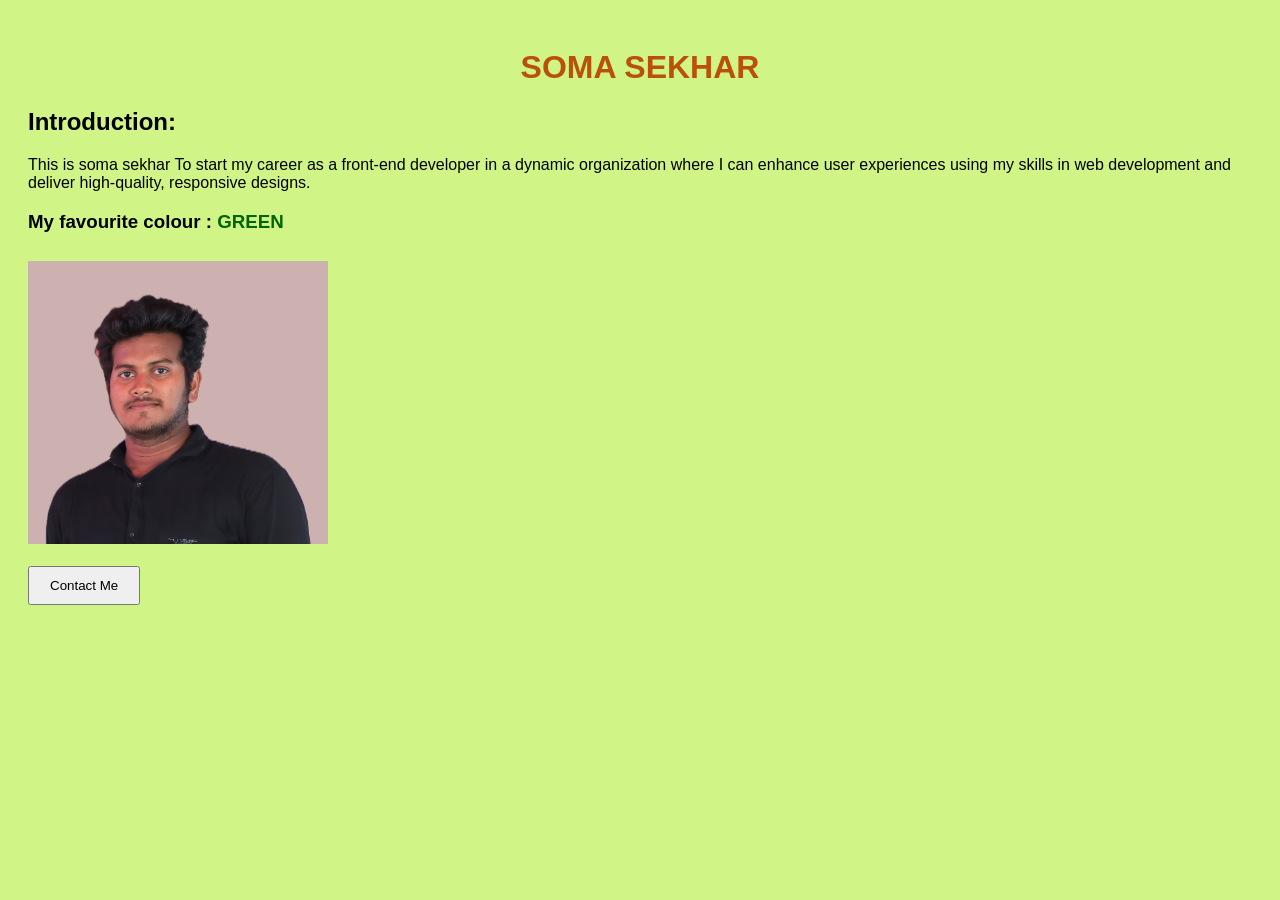
<file: day 04/index.html>
<!DOCTYPE html>
<html>
    <head>
        <title> About Me </title>
        <link rel="stylesheet" href="style.css">
    </head>
    <body>
        <h1>SOMA SEKHAR</h1>
        <h2>Introduction:</h2>
        <p> This is soma sekhar To start my career as a front-end developer in a dynamic organization where I can enhance user experiences using my skills in web development and deliver high-quality, responsive designs.</p>

        <h3>My favourite colour : <span>GREEN</span> </h3>
        <img src="profile pic.jpg" alt="Soma Sekhar" width="300px" aria-flowto="10px">
        <br><br>

        <button> Contact Me </button>
        

    </body>
</html>
</file>
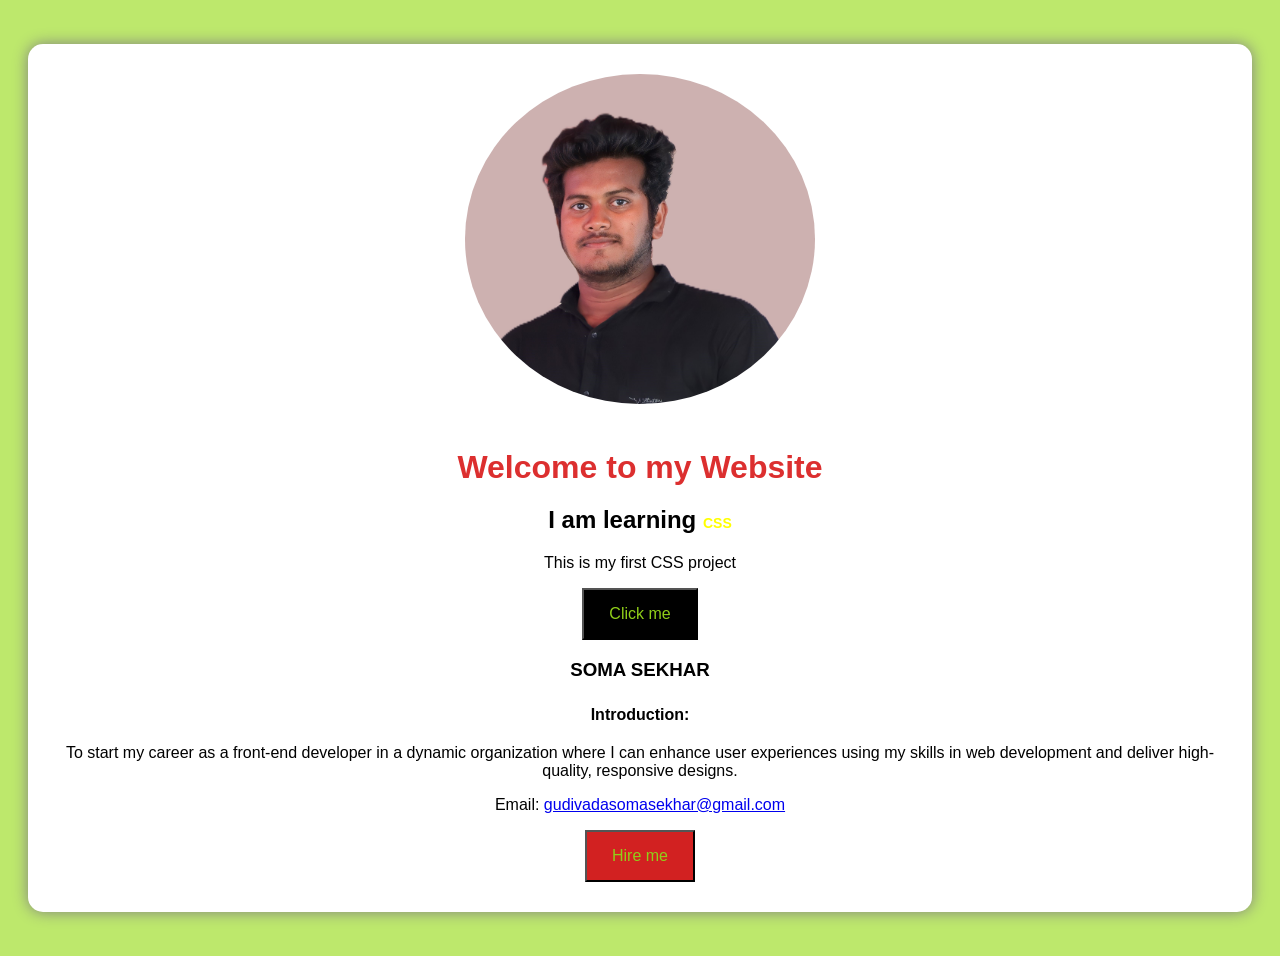
<file: day 05/index.html>
<!DOCTYPE html>
<html lang="en">
<head>
    <meta charset="UTF-8">
    <meta name="viewport" content="width=device-width, initial-scale=1.0">
    <title>Document</title>
</head>

<link rel="stylesheet" href="style.css">

<body>
    <div class="card">
        <img src="profile pic.jpg" alt="Profile Picture">

    <h1> Welcome to my Website </h1>

    <h2> I am learning <span>CSS </span></h2>
    
    <p> This is my first CSS project </p>

    <button class="button1">Click me</button>

    <h3> SOMA SEKHAR</h3>

    <h4>Introduction:</h4>

    <p>To start my career as a front-end developer in a dynamic organization where I can enhance user experiences using my skills in web development and deliver high-quality, responsive designs. </p>

    <p>Email: <a href="mailto:gudivadasomasekhar@gmail.com">gudivadasomasekhar@gmail.com</a></p>

    <button class="button2">Hire me</button>

    </div>

</body>
</file>
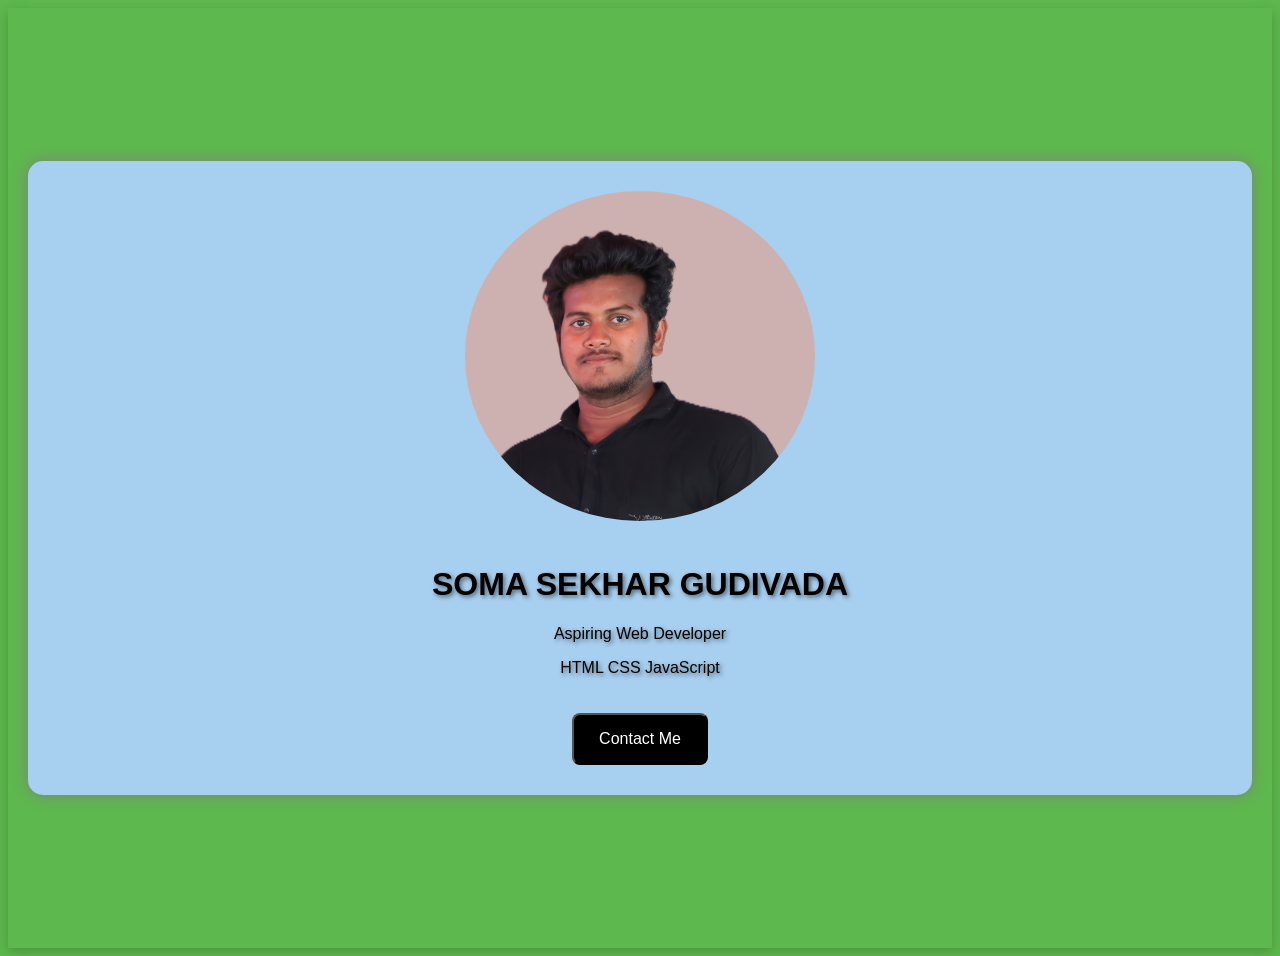
<file: day 06/index.html>
<!DOCTYPE html>
<html lang="en">
    <head>
        <meta charset="UTF-8">
        <meta name="viewport" content="width=device-width, initial-scale=1.0">
        <title>Document</title>
        <link rel="stylesheet" href="style.css">

    </head>

    <body>
        <div class="card">
            <img src="image.jpg" alt="Image" class="card-img">
            <h1>SOMA SEKHAR GUDIVADA </h1>
            <p>Aspiring Web Developer</p>
            <div class="Skills">
                <span>HTML</span>
                <span>CSS</span>
                <span>JavaScript</span>
            </div>
            <br><br>
            <button>Contact Me</button>

        </div>
    </body>
</html>
</file>
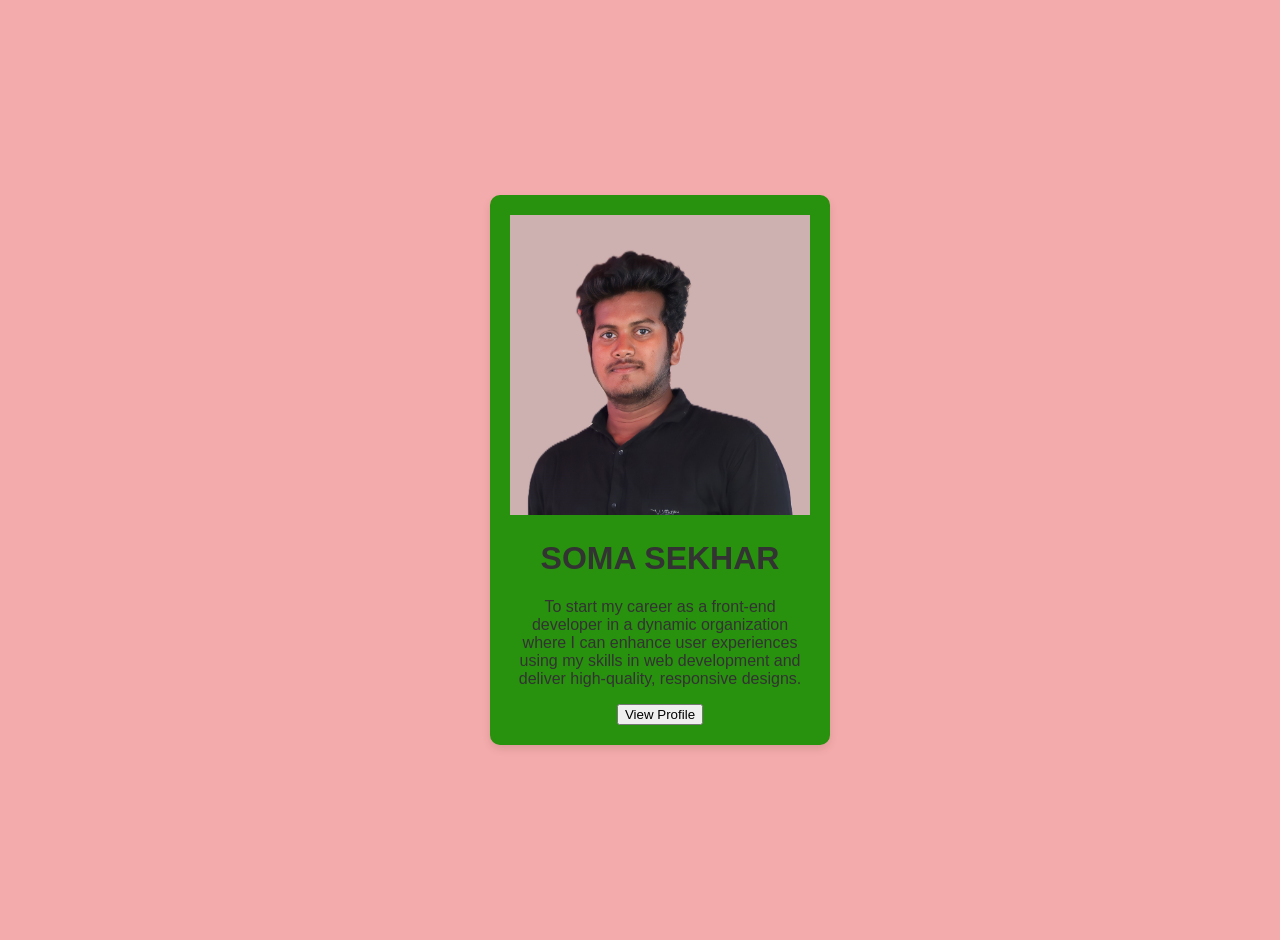
<file: day 07/index.html>
<!DOCTYPE html>
<html lang="en">
<head>
    <meta charset="UTF-8">
    <meta name="viewport" content="width=device-width, initial-scale=1.0">
    <title>Document</title>
    <link rel="stylesheet" href="style.css">
    
</head>
<body>

    <div class="card">

        <img src="image.jpg" alt="soma sekhar" width="300" height="300">

        <h1>SOMA SEKHAR</h1>
        <p>To start my career as a front-end developer in a dynamic organization where I can enhance user experiences using my skills in web development and deliver high-quality, responsive designs.  </p>
        <button>View Profile</button>


    </div>

</body>
</html>
</file>
<file: day 04/style.css>
body{background-color: rgb(208, 245, 134); padding: 20px ; font-family: 'Franklin Gothic Medium', 'Arial Narrow', Arial, sans-serif;}

h1{color: rgb(186, 80, 9); text-align: center; }

button{border-color:2px solid brown; padding: 10px 20px;}
button:hover{background-color: brown; color: white;}

h3{color: rgb(0, 0, 0);}

img{margin-top: 10px;}

span{color: darkgreen;}
</file>
<file: day 05/style.css>
body{background-color: rgb(189, 232, 108); padding: 20px; font-family: Arial, sans-serif;display: flex; justify-content: center;
     align-items: center; height: 100vh; flex-direction: column; gap: 20px; justify-content: space-between;
      justify-content:space-around; justify-content:space-evenly;}

h1{text-align: center; color: rgb(220, 47, 47); margin-bottom: 20px;}

h2{color:black; margin-top: 20px;}

span{color: yellow; font-size: 14px;}

h4{color: black; line-height: 1.6; margin-bottom: 15px;}

.button1{background-color: black; color: rgb(144, 207, 25); padding: 15px 25px; cursor: pointer; font-size: 16px; corner-bottom-right-shape: round; corner-top-left-shape: round;}

.button2{background-color: rgb(210, 33, 33); color: rgb(144, 207, 25); padding: 15px 25px; cursor: pointer; font-size: 16px; corner-bottom-right-shape: round; corner-top-left-shape: round;}

.button1:hover{background-color: white; color: black; border: 1px solid black;}

.button2:hover{background-color: rgb(207, 200, 200); color: black; border: 1px solid black;}

.button1:active{background-color: rgb(144, 207, 25); color: black; border: 1px solid black;}

.button2:active{background-color: rgb(67, 156, 179); color: black; border: 1px solid black;}

.card{background-color: rgb(255, 255, 255); padding: 30px; border-radius: 15px; box-shadow: 0 0 15px gray; text-align: center;}

img{max-width: 30%; height: auto; border-radius: 50%; margin-bottom: 20px;}

img:hover{transform: scale(1.1); transition: transform 0.3s ease-in-out;}
</file>
<file: day 06/style.css>
body{background-color: rgb(93, 184, 77); padding: 20px; font-family: Arial, sans-serif;display: flex; justify-content: center;
     align-items: center; height: 100vh; flex-direction: column; gap: 20px; justify-content: space-between;
      justify-content:space-around; justify-content:space-evenly;box-shadow: 0 4px 12px rgba(0,0,0,0.2);}

img{max-width: 30%; height: auto; border-radius: 50%; margin-bottom: 20px; }

img:hover{transform: scale(1.1); transition: transform 0.3s ease-in-out;}

.card{background-color: rgb(167, 207, 239); padding: 30px; border-radius: 15px; box-shadow: 0 0 15px gray; text-align: center;text-shadow: 2px 2px 4px rgba(0,0,0,0.5);}

button{background-color: rgb(0, 0, 0); color: rgb(255, 255, 255); padding: 15px 25px; cursor: pointer; font-size: 16px; border-radius: 8px;corner-bottom-right-shape: round; corner-top-left-shape: round;}

button:hover{background-color: rgb(62, 27, 27); color: black; border: 1px solid black; transition: all 0.3s ease;}

button:active{background-color: rgba(155, 151, 23, 0.627); color: black; border: 1px solid black;}
</file>
<file: day 07/style.css>
body{
    font-family: Arial, sans-serif;margin: 20px;padding: 50px; background-color: #f4abab; color: #333;
     align-items: center;text-align: center;flex-direction: row; flex-wrap: wrap; justify-content: center;
      height: 100vh; width: 100vw; display:flex; flex: border-box; box-sizing: border-box; box-shadow: 10px 
    }

    .card {
        background-color: #28910e; border-radius: 10px; box-shadow: 0 4px 8px rgba(0, 0, 0, 0.1); padding: 20px;
         margin: 20px; width: 300px; transition: transform 0.3s ease-in-out;
    }
</file>
